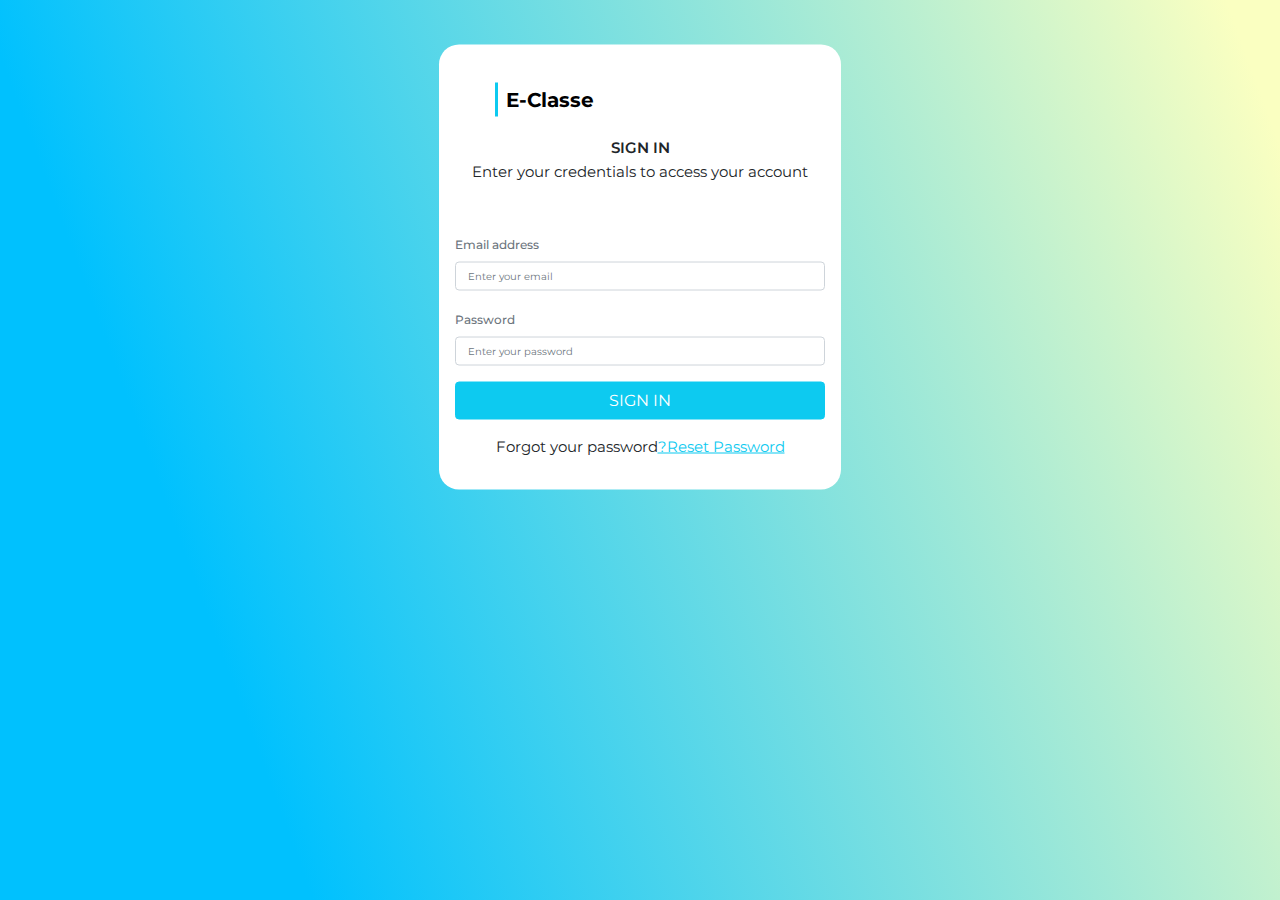
<file: index.html>
<!DOCTYPE html>
<html lang="en">
  <head>
    <meta charset="UTF-8" />
    <meta http-equiv="X-UA-Compatible" content="IE=edge" />
    <meta name="viewport" content="width=device-width, initial-scale=1.0" />
    <link href="Assets/bootstrap.min.css" rel="stylesheet" />
    <link href="Assets/sign-in.css" rel="stylesheet" />
    <link rel="preconnect" href="https://fonts.googleapis.com" />
    <link rel="preconnect" href="https://fonts.gstatic.com" crossorigin />
    <link
      href="https://fonts.googleapis.com/css2?family=Montserrat:ital,wght@0,100;0,200;0,300;0,400;0,500;1,700&display=swap"
      rel="stylesheet"
    />
    <title>login page</title>
  </head>
  <body>
    <div class="container-fluid">
      <div class="row justify-content-center">
        <div class="col-12 col-sm-6 col-md-4">
          <form class="bg-white p-3">
            <div class="m-4">
              <a
                class="navbar-brand text-black border-start border-3 border-info px-2 mx-3"
                href="#"
                >E-Classe</a
              >
            </div>
            <h6 class="text-center mb-1">SIGN IN</h6>
            <p class="text-center mb-5">
              Enter your credentials to access your account
            </p>
            <div class="mb-3">
              <label for="exampleInputEmail1" class="form-label text-secondary"
                >Email address</label
              >
              <input
                type="email"
                class="form-control"
                id="exampleInputEmail1"
                placeholder="Enter your email"
              />
            </div>
            <div class="mb-3">
              <label
                for="exampleInputPassword1"
                class="form-label text-secondary"
                >Password</label
              >
              <input
                type="password"
                class="form-control"
                id="exampleInputPassword1"
                placeholder="Enter your password"
              />
            </div>
            <button type="submit" class="btn btn-info text-white w-100">
              <a href="Dashbord.html" class="text-decoration-none text-white"
                >SIGN IN</a
              >
            </button>
            <p class="text-center mt-3">
              Forgot your password<a href="#" class="text-info"
                >?Reset Password</a
              >
            </p>
          </form>
        </div>
      </div>
    </div>
    <script src="/Assets/bootstrap.bundle.min.js"></script>
  </body>
</html>
</file>
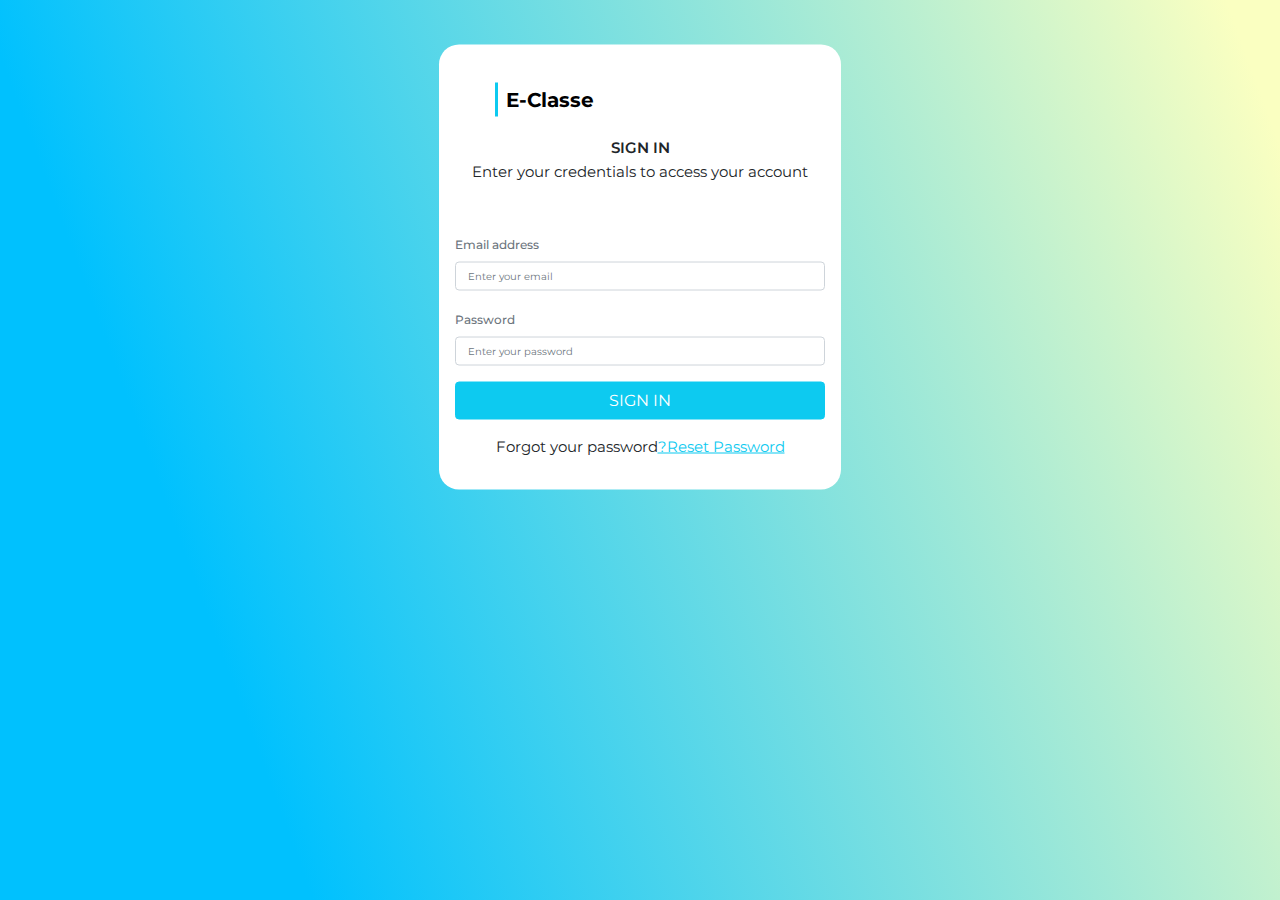
<file: front/index.html>
<!DOCTYPE html>
<html lang="en">
  <head>
    <meta charset="UTF-8" />
    <meta http-equiv="X-UA-Compatible" content="IE=edge" />
    <meta name="viewport" content="width=device-width, initial-scale=1.0" />
    <link href="./Assets/bootstrap.min.css" rel="stylesheet" />
    <link href="./Assets/sign-in.css" rel="stylesheet" />
    <link rel="preconnect" href="https://fonts.googleapis.com" />
    <link rel="preconnect" href="https://fonts.gstatic.com" crossorigin />
    <link
      href="https://fonts.googleapis.com/css2?family=Montserrat:ital,wght@0,100;0,200;0,300;0,400;0,500;1,700&display=swap"
      rel="stylesheet"
    />
    <title>login page</title>
  </head>
  <body>
    <div class="container-fluid">
      <div class="row justify-content-center">
        <div class="col-12 col-sm-6 col-md-4">
          <form class="bg-white p-3">
            <div class="m-4">
              <a
                class="navbar-brand text-black border-start border-3 border-info px-2 mx-3"
                href="#"
                >E-Classe</a
              >
            </div>
            <h6 class="text-center mb-1">SIGN IN</h6>
            <p class="text-center mb-5">
              Enter your credentials to access your account
            </p>
            <div class="mb-3">
              <label for="exampleInputEmail1" class="form-label text-secondary"
                >Email address</label
              >
              <input
                type="email"
                class="form-control"
                id="exampleInputEmail1"
                placeholder="Enter your email"
              />
            </div>
            <div class="mb-3">
              <label
                for="exampleInputPassword1"
                class="form-label text-secondary"
                >Password</label
              >
              <input
                type="password"
                class="form-control"
                id="exampleInputPassword1"
                placeholder="Enter your password"
              />
            </div>
            <button type="submit" class="btn btn-info text-white w-100">
              <a href="./Dashbord/dashbord.html" class="text-decoration-none text-white"
                >SIGN IN</a
              >
            </button>
            <p class="text-center mt-3">
              Forgot your password<a href="#" class="text-info"
                >?Reset Password</a
              >
            </p>
          </form>
        </div>
      </div>
    </div>
    <script src="/Assets/bootstrap.bundle.min.js"></script>
  </body>
</html>
</file>
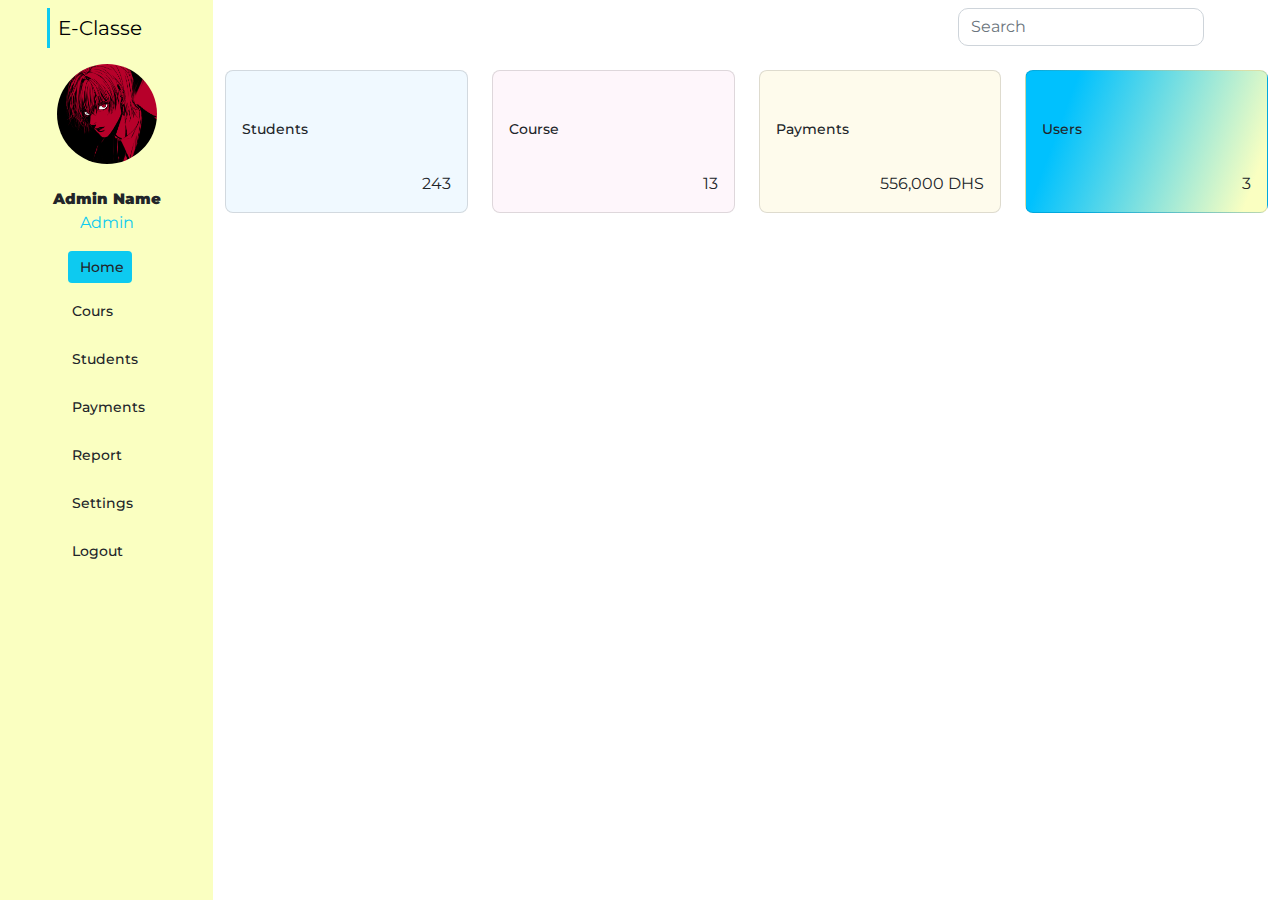
<file: Dashbord/dashbord.html>
<!DOCTYPE html>
<html lang="en">
<head>
    <meta charset="UTF-8">
    <meta http-equiv="X-UA-Compatible" content="IE=edge">
    <meta name="viewport" content="width=device-width, initial-scale=1.0">
    <link rel="stylesheet" href="https://pro.fontawesome.com/releases/v5.10.0/css/all.css" integrity="sha384-AYmEC3Yw5cVb3ZcuHtOA93w35dYTsvhLPVnYs9eStHfGJvOvKxVfELGroGkvsg+p" crossorigin="anonymous"/>
    <link href="/Assets/bootstrap.min.css" rel="stylesheet">
    <link href="/Assets/Dashbord.css" rel="stylesheet">
    <link rel="preconnect" href="https://fonts.googleapis.com">
    <link rel="preconnect" href="https://fonts.gstatic.com" crossorigin>
    <link href="https://fonts.googleapis.com/css2?family=Montserrat:ital,wght@0,100;0,200;0,300;0,400;0,500;1,700&display=swap" rel="stylesheet">
    <title>Dashbord</title>
</head>
<body>
    <div class="container-fluid">
        <div class="row flex-nowrap">
            <div class="fond col-auto col-md-3 col-xl-2 px-sm-2 px-0 ">
                <div class="d-flex flex-column align-items-center  px-3 pt-2 text-white min-vh-100">
                    <div class=" mb-3 d-flex justify-content-start">
                        <a class="navbar-brand text-black border-start border-3 border-info px-2 " href="#">E-Classe</a>
                         </div>
                        <img src="/images/42e15c94fb6dc88b44f49404aa307884.png" alt="hugenerd" width="100" height="100" class="rounded-circle"><br>
                        <span class="adm text-dark">Admin Name</span>
                        <p class="text-info">Admin</p>
                    <ul class="nav nav-pills flex-column mb-sm-auto mb-0 align-items-center align-items-sm-start " id="menu">
                        <li class="nav-item mb-2">
                            <a href="Dashbord.html" class=" sheet nav-link align-middle px-2 text-dark bg-info px-sm-2 py-1">
                                <i class="fal fa-home-lg-alt "></i> <span class="ms-1 d-none d-sm-inline ">Home</span>
                            </a>
                        </li>
                        <li  class="nav-item mb-2">
                            <a href="#submenu1"  class="nav-link px-0 align-middle text-dark">
                                <i class="fal fa-bookmark"></i> <span class="ms-1 d-none d-sm-inline">Cours</span> </a>
                
                        </li>
                        <li  class="nav-item mb-2">
                            <a href="student.html" class="nav-link px-0 align-middle text-dark">
                                <i class="fal fa-graduation-cap"></i> <span class="ms-1 d-none d-sm-inline">Students</span></a>
                        </li>
                        <li  class="nav-item mb-2">
                            <a href="Payment.html"  class="nav-link px-0 align-middle text-dark">
                                <i class="fal fa-usd-square"></i> <span class="ms-1 d-none d-sm-inline">Payments</span></a>
                        </li>
                        <li  class="nav-item mb-2">
                            <a href="#submenu3"  class="nav-link px-0 align-middle text-dark">
                                <i class="fal fa-file-chart-line"></i> <span class="ms-1 d-none d-sm-inline">Report</span> </a>
                                
                        </li>
                        <li  class="nav-item mb-2">
                            <a href="#" class="nav-link px-0 align-middle text-dark">
                                <i class="fal fa-sliders-v-square"></i></i> <span class="ms-1 d-none d-sm-inline">Settings</span> </a>
                        </li>
                        <li  class="nav-item mb-10">
                            <a href="index.html" class="nav-link px-0 align-middle text-dark">
                             <span class="ms-1 d-none d-sm-inline">Logout</span><i class="fas fa-sign-out-alt px-sm-2"></i> </a>
                        </li>
                    </ul>
                 </div>
                </d$
                iv>
            </div>
        <div class="col">
            <nav class="navbar navbar-light sticky-top">
                <div class="container-fluid">
                    <i class="fal fa-caret-circle-left"></i>
                  <form class="d-flex">
                      <div class=" ib d-flex align-items-center">
                    <input class="ok form-control me-2" type="search" placeholder="Search" aria-label="Search...">
                    <i class="fal fa-search"></i>
                       </div>
                    <i class="fal fa-bell p-3"></i>
                  </form>
                </div>
              </nav>
              <div class="row">
              <div class=" col-12 col-sm-6 col-md-3 py-3">
                <div class="card card1" >
                    <i class="fas fa-graduation-cap fs-1 px-3 py-3" ></i>
                    <span class="px-3 py-3" >Students</span>
                    <div class="card-body">
                      <p class="card-text text-end">243</p>
                    </div>
                </div>
                </div>
                <div class=" col-12 col-sm-6 col-md-3 py-3">
                    <div class="card card2">
                        <i class="fal fa-bookmark fs-1 px-3 py-3" ></i>
                        <span class="px-3 py-3">Course</span>
                        <div class="card-body">
                          <p class="card-text text-end">13</p>
                        </div>
                    </div>
                    </div>
                    <div class=" col-12 col-sm-6 col-md-3 py-3">
                        <div class="card card3">
                            <i class="fal fa-usd-square fs-1 px-3 py-3" ></i>
                            <span class="px-3 py-3" >Payments</a></span>
                            <div class="card-body">
                              <p class="card-text text-end">556,000 DHS</p>
                            </div>
                        </div>
                        </div>
                        <div class=" col-12 col-sm-6 col-md-3 py-3">
                            <div class="card card4">
                                <i class="fal fa-user fs-1 px-3 py-3" ></i>
                                <span class="px-3 py-3">Users</span>
                                <div class="card-body">
                                  <p class="card-text text-end">3</p>
                                </div>
                            </div>
                            </div>
                </div> 
     </div> 
              
 </div>
    

<script src="/Assets/bootstrap.bundle.min.js" ></script>    
</body>
</html>
</file>
<file: Assets/sign-in.css>
*{
    font-family: 'Montserrat', sans-serif;
   }
   .container-fluid{
      background: linear-gradient(69.66deg, #00C1FE 19.39%, #FAFFC1 96.69%);
      height: 100vh;
  
    }
    form{
      transform: translateY(10%);
      border-radius: 20px;
    }
    .navbar-brand {
      font-size: 20px;
      font-weight: 700;
    }
    h6{
      font-size: 15px;
      font-weight: 600;
    }
    p{
      font-size: 15px;
      font-weight: 400;
    }
    label{
      font-size: 12px;
      font-weight: 500;
    }
    .form-control{
      font-size: 10px;
    }
</file>
<file: front/Assets/sign-in.css>
*{
    font-family: 'Montserrat', sans-serif;
   }
   .container-fluid{
      background: linear-gradient(69.66deg, #00C1FE 19.39%, #FAFFC1 96.69%);
      height: 100vh;
  
    }
    form{
      transform: translateY(10%);
      border-radius: 20px;
    }
    .navbar-brand {
      font-size: 20px;
      font-weight: 700;
    }
    h6{
      font-size: 15px;
      font-weight: 600;
    }
    p{
      font-size: 15px;
      font-weight: 400;
    }
    label{
      font-size: 12px;
      font-weight: 500;
    }
    .form-control{
      font-size: 10px;
    }
</file>
<file: Assets/Dashbord.css>
* {
  font-family: "Montserrat", sans-serif;
}
.adm {
  font-weight: 900;
  font-size: 15px;
}
.fond {
  background-color: #faffc1;
}
span {
  font-weight: 500;
  font-size: 14px;
}
.sheet :visited {
  background-color: aqua;
}
.ib {
  position: relative;
}
.fa-search {
  position: absolute;
  right: 15px;
}
.ok {
  border-radius: 10px;
}
.card1 {
  background-color: #f0f9ff;
  border-radius: 8px;
}
.card2 {
  background-color: #fef6fb;
  border-radius: 8px;
}
.card3 {
  background-color: #fefbec;
  border-radius: 8px;
}
.card4 {
  background: linear-gradient(110.42deg, #00c1fe 18.27%, #faffc1 91.84%);
  border-radius: 8px;
}
</file>
